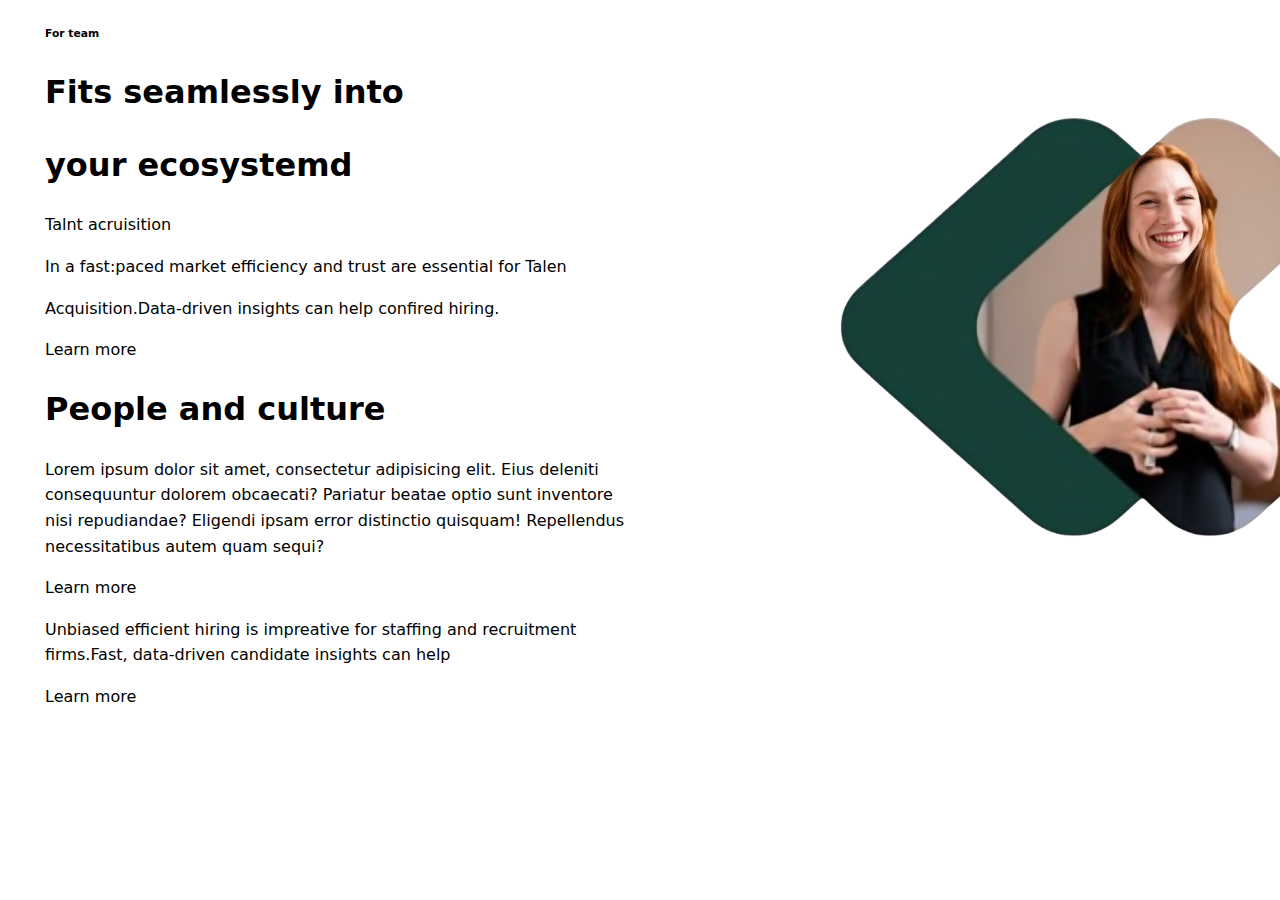
<file: indexx.html>
<!DOCTYPE html>
<html lang="en">
<head>
    <meta charset="UTF-8">
    <meta name="viewport" content="width=, initial-scale=1.0">
    <title>Yusuf</title>
</head>
<link rel="stylesheet" href="dizayn.css">
<body>
    <div class="for_text">
    <h6>For team</h6>
    <h1>Fits seamlessly into</h1>
    
    <h1>your ecosystemd </h1>

    <p>Talnt acruisition</p>
     
    <p>In a fast:paced market efficiency and trust are essential for Talen </p>
     
    <p>Acquisition.Data-driven insights can help confired hiring.</p>
      
     
    <p>Learn more</p>
    <h1>People and culture</h1>
    <p>Lorem ipsum dolor sit amet, consectetur adipisicing elit. Eius deleniti consequuntur dolorem obcaecati? Pariatur beatae optio sunt inventore nisi repudiandae? Eligendi ipsam error distinctio quisquam! Repellendus necessitatibus autem quam sequi?</p>
    <p>Learn more</p>
    <p>Unbiased efficient hiring is impreative for staffing and recruitment firms.Fast, data-driven candidate insights can help</p>
    <p>Learn more</p>
    </div>
    <div class="for_pic">
    <img src="pic.png" alt="">
    </div>
</body>
</html>
</file>
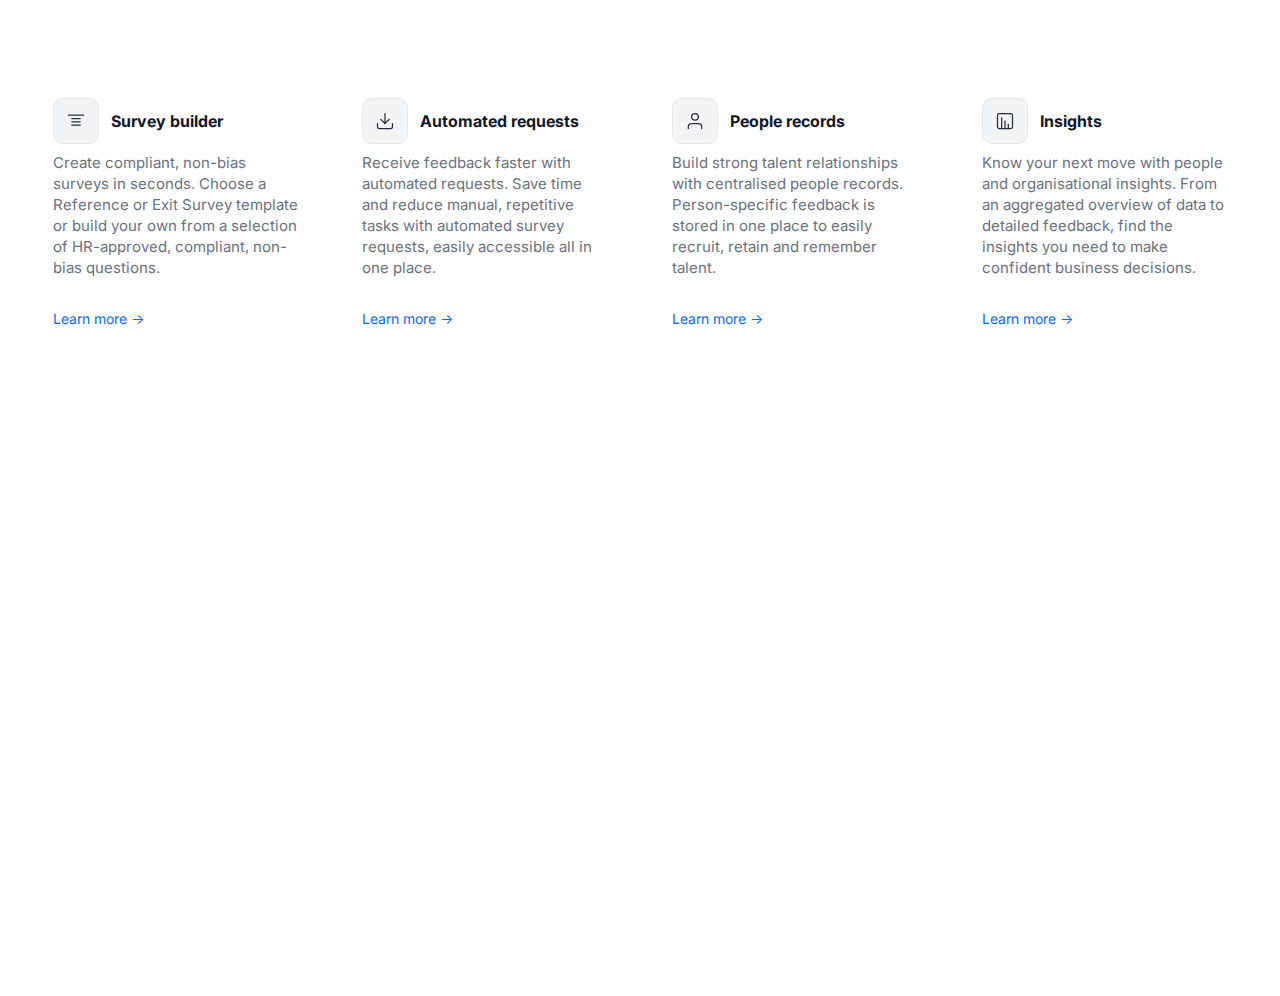
<file: main.html>
<!doctype html>
<html lang="en">
<head>
  <meta charset="utf-8" />
  <meta name="viewport" content="width=device-width,initial-scale=1" />
  <title>Platform</title>
  <link href="https://fonts.googleapis.com/css2?family=Inter:wght@300;400;600;700&display=swap" rel="stylesheet">
  <style>
    :root{
      --bg: #ffffff;
      --muted: #6b7280;
      --accent: #111827;
      --card-border: #e6e6e6;
      --link: #0b69ff;
      --max-width: 1203px;
      font-family: 'Inter', sans-serif;
    }

    html,body{height:100%;}
    body{
      margin:0;
      background:var(--bg);
      color:var(--accent);
      -webkit-font-smoothing:antialiased;
      -moz-osx-font-smoothing:grayscale;
      padding:48px 20px;
      display:flex;
      align-items:flex-start;
      justify-content:center;
    }

    .wrap{
      width:100%;
      max-width:var(--max-width);
    }

    .title-row{
      text-align:center;
      margin-bottom:28px;
    }

    .features{
      display:grid;
      grid-template-columns:repeat(1,1fr);
      gap:28px;
      align-items:start;
    }

    @media(min-width:640px){
      .features{grid-template-columns:repeat(2,1fr);gap:28px;}
    }
    @media(min-width:1100px){
      .features{grid-template-columns:repeat(4,1fr);gap:36px;}
    }

    .card{
      padding:18px 14px;
      border-top:4px solid transparent;
      border-radius:6px;
      transition:transform .18s ease, box-shadow .18s ease, border-color .18s ease;
      background:transparent;
      min-height:120px;
      display:flex;               
    }

    .card:hover{
      transform:translateY(-6px);
      box-shadow:0 8px 20px rgba(16,24,40,0.06);
      border-top-color:var(--link);
    }

    .card-head{
      display:flex;
      align-items:center;
      gap:12px;
      margin-bottom:8px;
    }

    .icon{
      width:44px;height:44px;border-radius:10px;display:grid;place-items:center;
      background:#f3f4f6;flex:0 0 44px;
      border:1px solid var(--card-border);
    }

    .icon svg{width:20px;height:20px;opacity:.9}

    h3{
      margin:0;font-size:16px;font-weight:700;color:var(--accent);
    }

    p{
      margin:0 0 10px;
      color:var(--muted);
      font-size:15px;
      line-height:1.4;
    }

    .learn{
      font-size:14px;
      color:var(--link);
      text-decoration:none;
    }

    .learn:after{content:' →';font-weight:400}

    
    .card-inner{
      display:flex;
      flex-direction:column;
      width:100%;
    }

    .card-bottom{
      margin-top:auto;
      padding-top:20px;
        
    }

  </style>
</head>
<body>
  <div class="wrap">
    <div class="title-row">
   
    </div>

    <div class="features" role="list">

      <article class="card" role="listitem" aria-labelledby="f1">
        <div class="card-inner">
          <div class="card-head">
            <div class="icon" aria-hidden="true">
              <svg viewBox="0 0 24 24" fill="none" stroke="currentColor" stroke-width="1.5" stroke-linecap="round" stroke-linejoin="round">
                <path d="M3 5h18"/>
                <path d="M7 9h10"/>
                <path d="M7 13h10"/>
                <path d="M7 17h10"/>
              </svg>
            </div>
            <h3 id="f1">Survey builder</h3>
          </div>

          <p>Create compliant, non-bias surveys in seconds. Choose a Reference or Exit Survey template or build your own from a selection of HR-approved, compliant, non-bias questions.</p>

          <div class="card-bottom">
            <a class="learn" href="#">Learn more</a>
          </div>
        </div>
      </article>

      <article class="card" role="listitem" aria-labelledby="f2">
        <div class="card-inner">
          <div class="card-head">
            <div class="icon" aria-hidden="true">
              <svg viewBox="0 0 24 24" fill="none" stroke="currentColor" stroke-width="1.5" stroke-linecap="round" stroke-linejoin="round">
                <path d="M21 15v4a2 2 0 0 1-2 2H5a2 2 0 0 1-2-2v-4"/>
                <polyline points="7 10 12 15 17 10"/>
                <line x1="12" y1="15" x2="12" y2="3"/>
              </svg>
            </div>
            <h3 id="f2">Automated requests</h3>
          </div>

          <p>Receive feedback faster with automated requests. Save time and reduce manual, repetitive tasks with automated survey requests, easily accessible all in one place.</p>

          <div class="card-bottom">
            <a class="learn" href="#">Learn more</a>
          </div>
        </div>
      </article>

      <article class="card" role="listitem" aria-labelledby="f3">
        <div class="card-inner">
          <div class="card-head">
            <div class="icon" aria-hidden="true">
              <svg viewBox="0 0 24 24" fill="none" stroke="currentColor" stroke-width="1.5" stroke-linecap="round" stroke-linejoin="round">
                <path d="M20 21v-2a4 4 0 0 0-4-4H8a4 4 0 0 0-4 4v2"/>
                <circle cx="12" cy="7" r="4"/>
              </svg>
            </div>
            <h3 id="f3">People records</h3>
          </div>

          <p>Build strong talent relationships with centralised people records. Person-specific feedback is stored in one place to easily recruit, retain and remember talent.</p>

          <div class="card-bottom">
            <a class="learn" href="#">Learn more</a>
          </div>
        </div>
      </article>

      <article class="card" role="listitem" aria-labelledby="f4">
        <div class="card-inner">
          <div class="card-head">
            <div class="icon" aria-hidden="true">
              <svg viewBox="0 0 24 24" fill="none" stroke="currentColor" stroke-width="1.5" stroke-linecap="round" stroke-linejoin="round">
                <rect x="3" y="3" width="18" height="18" rx="2" ry="2"/>
                <path d="M8 21V8"/>
                <path d="M12 21V12"/>
                <path d="M16 21V16"/>
              </svg>
            </div>
            <h3 id="f4">Insights</h3>
          </div>

          <p>Know your next move with people and organisational insights. From an aggregated overview of data to detailed feedback, find the insights you need to make confident business decisions.</p>

          <div class="card-bottom">
            <a class="learn" href="#">Learn more</a>
          </div>
        </div>
      </article>

    </div>
  </div>
</body>
</html>
</file>
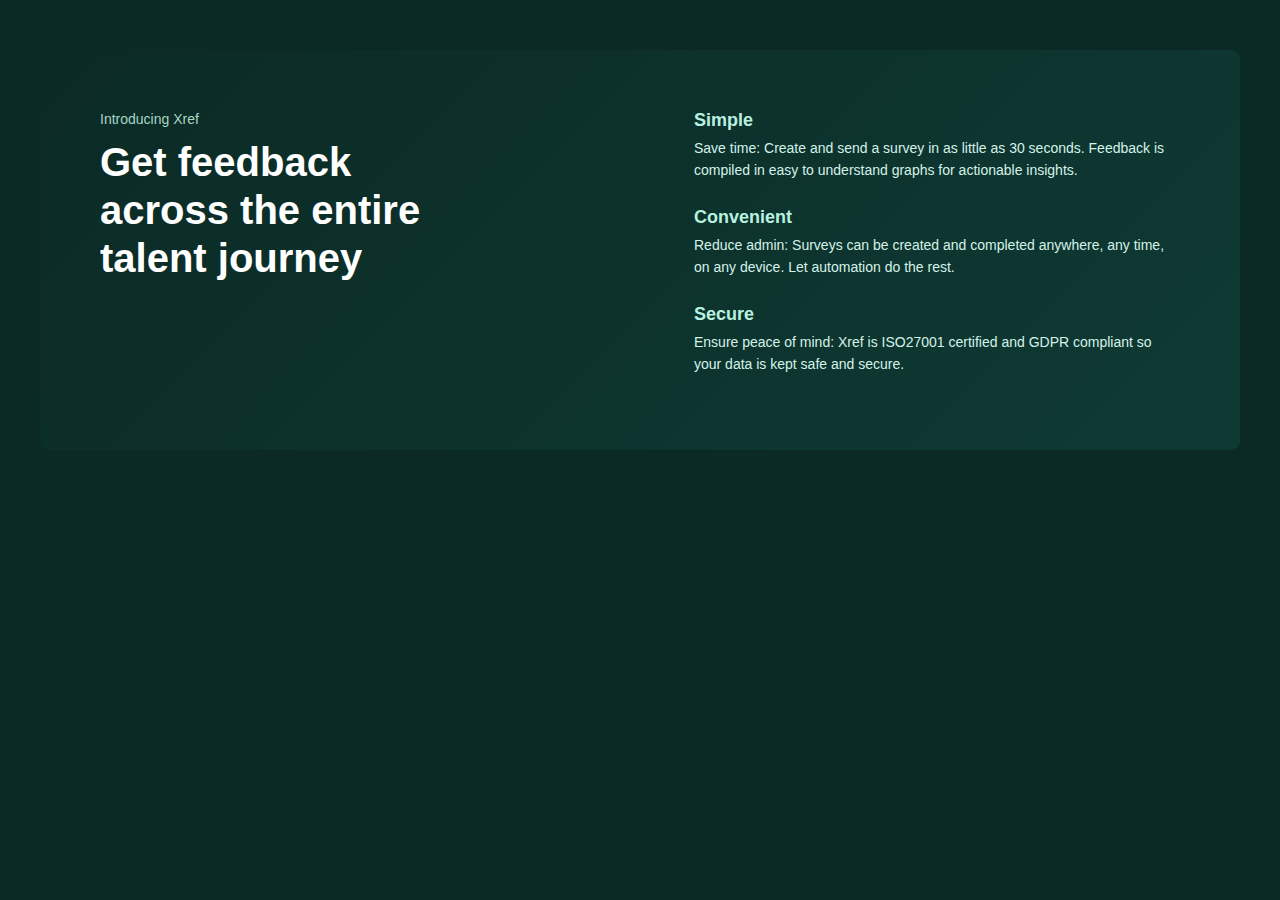
<file: ss.html>
<!DOCTYPE html>
<html lang="en">
<head>
<meta charset="UTF-8">
<title>Xref Section</title>
<style>
    * {
        margin: 0;
        padding: 0;
        box-sizing: border-box;
        font-family: Arial, Helvetica, sans-serif;
    }

    body {
        background: #0b2a25;
    }

    .container {
        max-width: 1200px;
        height: 400px;
        margin: 50px auto;
        padding: 60px;
        background: linear-gradient(135deg, #0b2a25, #0f3a34);
        display: flex;
        justify-content: space-between;
        color: #fff;
        border-radius: 10px;
    }

    .left {
        width: 45%;
    }

    .left small {
        color: #a8d5c5;
        font-size: 14px;
    }

    .left h1 {
        font-size: 40px;
        margin-top: 10px;
        line-height: 1.2;
    }

    .right {
        width: 45%;
        display: flex;
        flex-direction: column;
        gap: 25px;
    }

    .feature h3 {
        font-size: 18px;
        color: #b8f1df;
        margin-bottom: 6px;
    }

    .feature p {
        font-size: 14px;
        line-height: 1.6;
        color: #d4f2e9;
    }
</style>
</head>
<body>

<div class="container">
    <div class="left">
        <small>Introducing Xref</small>
        <h1>Get feedback<br>across the entire<br>talent journey</h1>
    </div>

    <div class="right">
        <div class="feature">
            <h3>Simple</h3>
            <p>
                Save time: Create and send a survey in as little as
                30 seconds. Feedback is compiled in easy to understand
                graphs for actionable insights.
            </p>
        </div>

        <div class="feature">
            <h3>Convenient</h3>
            <p>
                Reduce admin: Surveys can be created and completed
                anywhere, any time, on any device. Let automation do the rest.
            </p>
        </div>

        <div class="feature">
            <h3>Secure</h3>
            <p>
                Ensure peace of mind: Xref is ISO27001 certified and
                GDPR compliant so your data is kept safe and secure.
            </p>
        </div>
    </div>
</div>

</body>
</html>
</file>
<file: dizayn.css>
body{
    display: flex;
    font-family: Inter, system-ui, -apple-system, Segoe UI, Roboto, "Helvetica Neue", Arial, sans-serif;
    line-height: 1.6;
    margin: 0;


}
.for_text{
    width: 50%;
    height: 98vh;
    margin-left: 5vh;
    flex: 1;
}
.for_pic{
    width: 50%;
    height: 98vh;

    flex: 1;
}
img{
    margin-top: 10vh;
    margin-left: 20vh;
}
</file>
